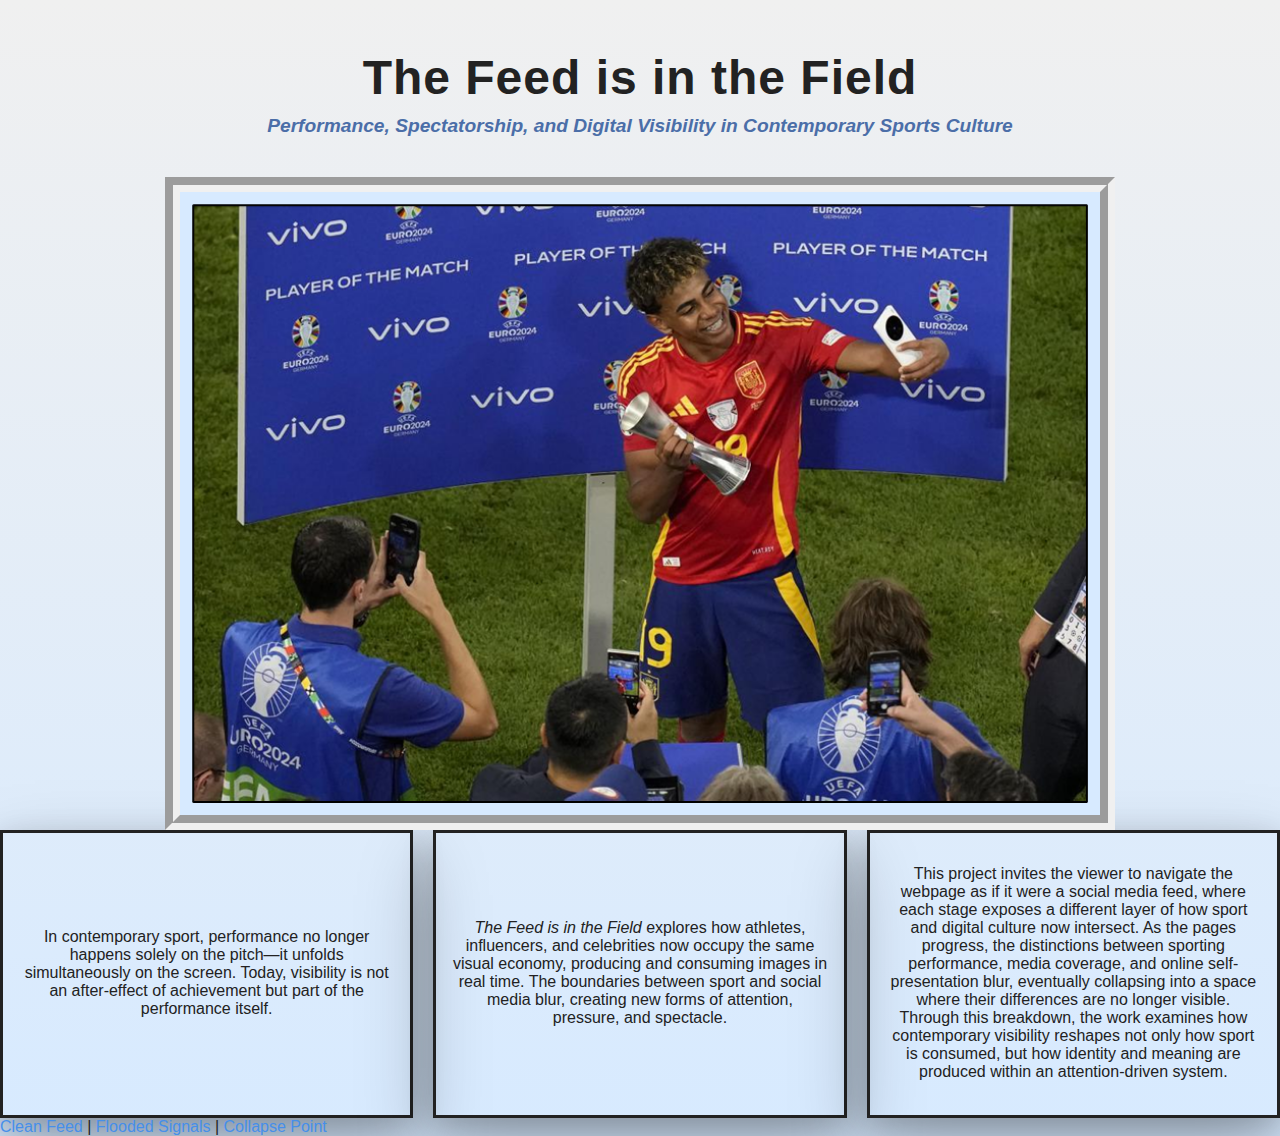
<file: index.html>
<!DOCTYPE html>
<html lang="en">
<head>
  <meta charset="UTF-8">
  <meta name="viewport" content="width=device-width, initial-scale=1.0">
  <title>The Feed is the Field</title>
  <link rel="stylesheet" href="index.css">
</head>
<body>

  <header class="homepage-header">
    <h1>The Feed is in the Field</h1>
    <h2 class="subtitle">Performance, Spectatorship, and Digital Visibility in Contemporary Sports Culture</h2>
  </header>

 <!-- Museum-frame image + hover text overlay -->
 <div class="homepage-img homepage-hover">
  <img src="images/lamine.png" alt="Lamine Yamal holding trophy">

  <div class="homepage-overlay">
    <p>Where Attention is the New Trophy</p>
  </div>
</div>

<!--information on the page and intentions for the user interaction of the website-->
<div class="synopsis">
   
   <div class="para01">
    <p>
      In contemporary sport, performance no longer happens solely on the pitch—it unfolds simultaneously on the screen. 
       Today, visibility is not an after-effect of achievement but part of the performance itself.
    </p>
  </div>

  <div class="para01">
    <p>
      <i>The Feed is in the Field</i> explores how athletes, influencers, and celebrities now occupy the same visual economy, 
      producing and consuming images in real time. The boundaries between sport and social media blur, creating new forms of 
      attention, pressure, and spectacle.
    </p>
    </div>

  <div class="para01">
    <p>
      This project invites the viewer to navigate the webpage as if it were a social media feed, where each stage exposes a different layer of how sport and digital culture now intersect. 
       As the pages progress, the distinctions between sporting performance, media coverage, and online self-presentation blur, eventually collapsing into a space where their differences are no longer visible.
        Through this breakdown, the work examines how contemporary visibility reshapes not only how sport is consumed, but how identity and meaning are produced within an attention-driven system.
  </div>
</div>
  
  <nav>
    <a href="clean-feed.html">Clean Feed</a> |
    <a href="flooded-signals.html">Flooded Signals</a> |
    <a href="collapse-point.html">Collapse Point</a>
  </nav>
</body>
</html>
</file>
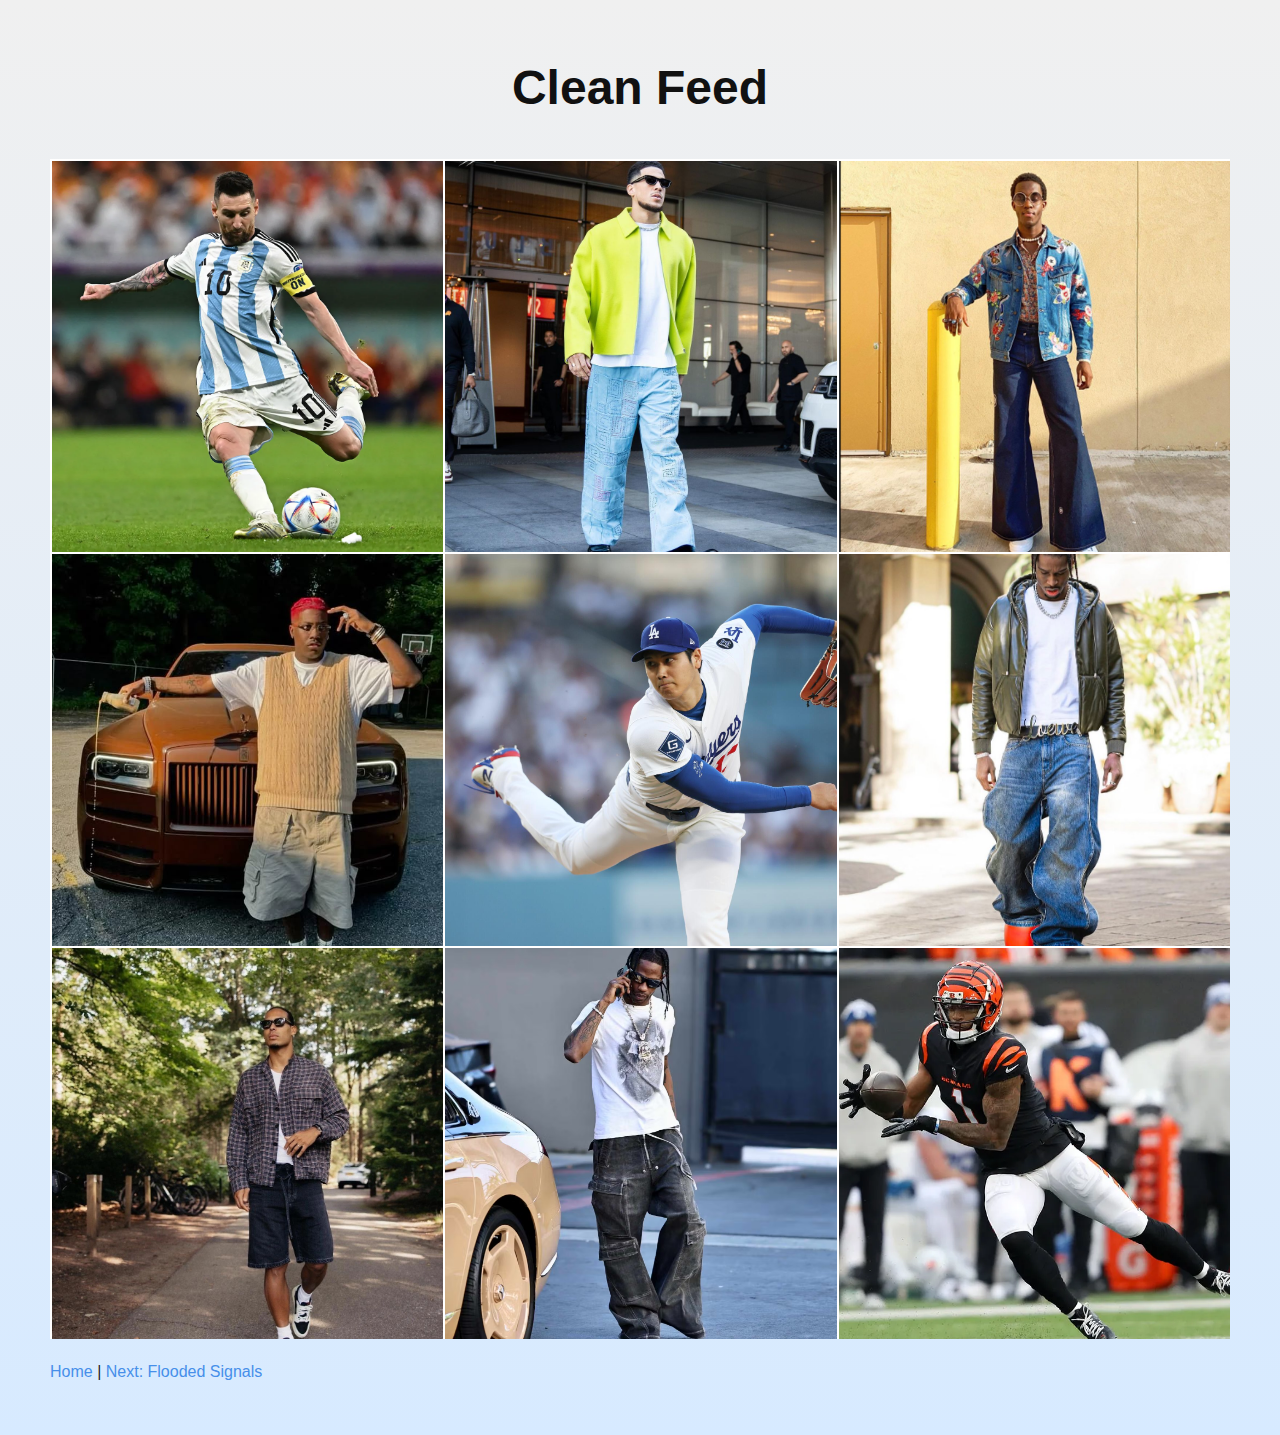
<file: clean-feed.html>
<!DOCTYPE html>
<html lang="en">
<head>
  <meta charset="UTF-8">
  <title>Clean Feed</title>
  <link rel="stylesheet" href="cleanfeed.css">
</head>
<body>
  <h1>Clean Feed</h1>

<!--this grid is to mimic a social media feed, namely instagram.
I wanted to have the user interact with the the page in a similar vein to that of social media -->  
 <div class="image-grid">

  <div class="tile icons-tile">
  <img src="images/messi.webp" alt="">
  <div class="icons-overlay">
    <span class="icon">❤️</span> <!-- the use of icons are to again mimic a social media feed -->
    <span class="icon">💬</span>
    <div class="hover-count">0</div> <!-- this is a random like counter for aesthetic of the page to match what you would see in social media -->
  </div>
</div>

 <div class="tile">
  <img src="images/booker.png" alt="">
  <div class="overlay">
    <p>This page represents the polished, curated state of the feed. Here, athletes and influencers appear in perfect balance — their identities shaped by metrics, angles, and brand aesthetics.</p>
  </div>
</div>

  <div class="tile icons-tile">
  <img src="images/wisdom.png" alt="">
  <div class="icons-overlay">
    <span class="icon">❤️</span>
    <span class="icon">💬</span>
    <div class="hover-count">0</div>
  </div>
</div>
 
   <div class="tile">
  <img src="images/yatchy.png" alt="">
  <div class="overlay">
    <p>In today's attention economy, the line between athletes and influencers is increasingly blurred. These images could belong to almost any profession because visibility itself has become the universal skill. Whether on a pitch, a stage, or a feed, individuals must present themselves as public-facing characters shaped by branding and constant audience expectation.</p>
  </div>
</div>

  <div class="tile icons-tile">
  <img src="images/shohei.jpg" alt="">
  <div class="icons-overlay">
    <span class="icon">❤️</span>
    <span class="icon">💬</span>
    <div class="hover-count">0</div>
  </div>
</div>

  <div class="tile icons-tile">
  <img src="images/shai01.png" alt="">
  <div class="icons-overlay">
    <span class="icon">❤️</span>
    <span class="icon">💬</span>
    <div class="hover-count">0</div>
  </div>
</div>

  <div class="tile icons-tile">
  <img src="images/vandijk.png" alt="">
  <div class="icons-overlay">
    <span class="icon">❤️</span>
    <span class="icon">💬</span>
    <div class="hover-count">0</div>
  </div>
</div>

  <div class="tile icons-tile">
  <img src="images/travis.png" alt="">
  <div class="icons-overlay">
    <span class="icon">❤️</span>
    <span class="icon">💬</span>
    <div class="hover-count">0</div>
  </div>
</div>

   <div class="tile glitch-tile"> <!-- this tile uses the glitch text I use in later pages and accts as a foreshadowing for the breakdown that is to come in the later pages -->
  <img src="images/chase.png" alt="">
  <div class="overlay">
    <p>Yet this polished surface reveals an underlying tension: when the demands of sport and the rhythms of social media collide, the boundaries between authenticity, labour, and spectacle begin to erode. If we are not careful, these worlds converge in ways that intensify pressure, accelerate comparison, and amplify noise.</p>
  </div>
</div>
</div>

<script>
  document.querySelectorAll('.hover-count').forEach(count => {
    // random number between 3,000 and 25,000 //
    const randomNum = Math.floor(Math.random() * (25000 - 3000) + 3000);

    // uses "k" for thousands //
    let displayNum;
    if (randomNum >= 1000) {
      displayNum = (randomNum / 1000).toFixed(1) + "k";
    } else {
      displayNum = randomNum;
    }

    // update the text //
    count.textContent = displayNum;
  });
</script>

  <nav>
    <a href="index.html">Home</a> |
    <a href="flooded-signals.html">Next: Flooded Signals</a>
  </nav>

</body>
</html>
</file>
<file: index.css>
body {
  margin: 0;
  padding: 0;
  background: linear-gradient(to bottom, #f0f0f0, #d7eaff);
  font-family: "Segoe UI", Calibri, sans-serif;
  color: #222;
}

.homepage-header {
  text-align: center;
  margin-top: 50px;
  margin-bottom: 40px;
}

.homepage-header h1 {
  font-size: 3rem;
  letter-spacing: 1px;
  margin: 0;
}

.subtitle {
  font-size: 1.2rem;
  font-style: italic;
  color: #4b6ea8;
  margin-top: 10px;
}

/* Frame for image, to make the bsae image appear as a museum view, or art gallery */
.homepage-img {
  width: 70%;
  margin: 0 auto;
  border: 15px groove #f0f0f0;
  padding: 12px;
  background: #d7eaff;
}

.homepage-img img {
  width: 100%;
  display: block;
  object-fit: cover;
}

.homepage-hover {
  position: relative;
  overflow: hidden;
}

.homepage-hover img {
  width: 100%;
  height: auto;
  display: block;
  transition: opacity 0.35s ease;
}

/* Fade the image on hover */
.homepage-hover:hover img {
  opacity: 0.2;
}

/* Overlay text */
.homepage-overlay {
  position: absolute;
  inset: 0; 
  display: flex;
  justify-content: center;
  align-items: center;

  opacity: 0;
  transition: opacity 0.35s ease;

  /* darken slightly for readability */
  color: white;
  text-align: center;
  padding: 20px;
}

.homepage-overlay p {
  font-size: 1.7rem;
  font-style: italic;
  letter-spacing: 0.5px;
  max-width: 70%;
  line-height: 1.3;
}

/* Show overlay on hover */
.homepage-hover:hover .homepage-overlay {
  opacity: 1;
}

/* Museum label (synopsis) */
.synopsis {
  display: grid;
  grid-template-columns: repeat(3,1fr);
  gap: 20px;
  /* width: 60%;
  margin: 40px auto;
  background: #ffffffee;
  padding: 25px 30px;
  border-left: 4px solid #4b6ea8;
  box-shadow: 0 4px 15px rgba(0,0,0,0.05);
  line-height: 1.6;
  font-size: 1.05rem; */
}


.para01 {
  display: flex;
  align-items: center;
  border: 3px solid;
  justify-content: center;
  text-align: center;
  padding: 16px;
  box-shadow: 0 30px 70px rgba(0, 0, 0, 0.28), 0 10px 30px rgba(0, 0, 0, 0.18);
  transition: tranform 160ms ease, box-shadow 160ms ease;
}

.synopsis p {
  margin-bottom: 18px;
}

a {
  text-decoration: none;
  color: #468FEA;
}

a:hover {
  text-decoration: underline;
}
</file>
<file: cleanfeed.css>
body {
  font-family: "Segoe UI", Calibri, sans-serif;
  margin: 50px;
  line-height: 1.6;
  background: linear-gradient(to bottom, #f0f0f0, #d7eaff);
  color: #222222;
}

h1 {
  font-size: 3em;
  color: #111111;
  text-align: center;
}

p {
  max-width: 700px;
}

nav {
  margin-top: 20px;
}

a {
  text-decoration: none;
  color: #468FEA;
}

a:hover {
  text-decoration: underline;
}

img {
  display: block;
  margin-top: 20px;
  margin-bottom: 20px;
}

/* grid layout */
.image-grid {
  display: grid;
  grid-template-columns: repeat(3, 1fr);
  gap: 0; 
  margin: 0;
  padding: 0;
}

.image-grid img {
  width: 100%;
  height: 100%;
  aspect-ratio: 1 / 1; 
  object-fit: cover;
  
  border: 2px solid white;
  
  display: block;
  margin: 0;   
  padding: 0;
}


.tile {
  position: relative;
  width: 100%;
  aspect-ratio: 1 / 1;
  overflow: hidden;
}

.tile img {
  width: 100%;
  height: 100%;
  object-fit: cover;
  display: block;
  transition: opacity 0.3s ease;
}

.tile:hover img {
  opacity: 0.2; /* fades the image */
}

/* Text overlay */
.overlay {
  position: absolute;
  top: 0;
  left: 0;
  width: 100%;
  height: 100%;
  display: flex;
  justify-content: center;
  align-items: center;

  color: black;
  font-size: 1.2rem;
  text-align: center;
  padding: 3px;

  opacity: 0;
  transition: opacity 0.3s ease;
}

.tile:hover .overlay {
  opacity: 1;
}

.icons-tile {
  position: relative;
  width: 100%;
  aspect-ratio: 1 / 1;
  overflow: hidden;
}

.icons-tile img {
  width: 100%;
  height: 100%;
  object-fit: cover;
  display: block;
  transition: opacity 0.3s ease;
}

/* Fades image */
.icons-tile:hover img {
  opacity: 0.2;
}

/* Icons overlay (hide until hover) */
.icons-overlay {
  position: absolute;
  inset: 0;
  display: flex;
  justify-content: center;
  align-items: center;
  gap: 20px; 
  opacity: 0;
  transition: opacity 0.3s ease;
  font-size: 2rem;
  color: white;
}

/* Reveal icons on hover */
.icons-tile:hover .icons-overlay {
  opacity: 1;
}

.hover-count {
  color: white;
  font-size: 1.1rem;
  margin-top: 10px;
  opacity: 0;
  transform: translateY(6px);
  transition: opacity 0.3s ease, transform 0.3s ease;
}

.icons-tile:hover .hover-count {
  opacity: 1;
  transform: translateY(0);
}

/* Glitch effect for the image */
.glitch-tile:hover img {
  opacity: 0.15;
  animation: glitch 0.4s steps(2, end) infinite;
}

/* Glitch effect for the text overlay */
.glitch-tile:hover .overlay p {
  position: relative;
  animation: glitchText 0.35s steps(2, end) infinite;
}

/* Glitch image shake + colour split*/
@keyframes glitch {
  0% {
    transform: translate(0);
    filter: hue-rotate(0deg);
  }
  20% {
    transform: translate(-4px, 2px);
  }
  40% {
    transform: translate(3px, -3px);
    filter: hue-rotate(20deg);
  }
  60% {
    transform: translate(-2px, 1px);
  }
  80% {
    transform: translate(2px, -2px);
    filter: hue-rotate(-20deg);
  }
  100% {
    transform: translate(0);
    filter: hue-rotate(0deg);
  }
}

/* Glitch effect on the text*/
@keyframes glitchText {
  0% {
    text-shadow: 2px 0 red, -2px 0 blue;
  }
  25% {
    text-shadow: -2px 0 red, 2px 0 blue;
  }
  50% {
    text-shadow: 2px 0 red, -2px 0 blue;
  }
  75% {
    text-shadow: -2px 0 red, 2px 0 blue;
  }
  100% {
    text-shadow: 2px 0 red, -2px 0 blue;
  }
}
</file>
